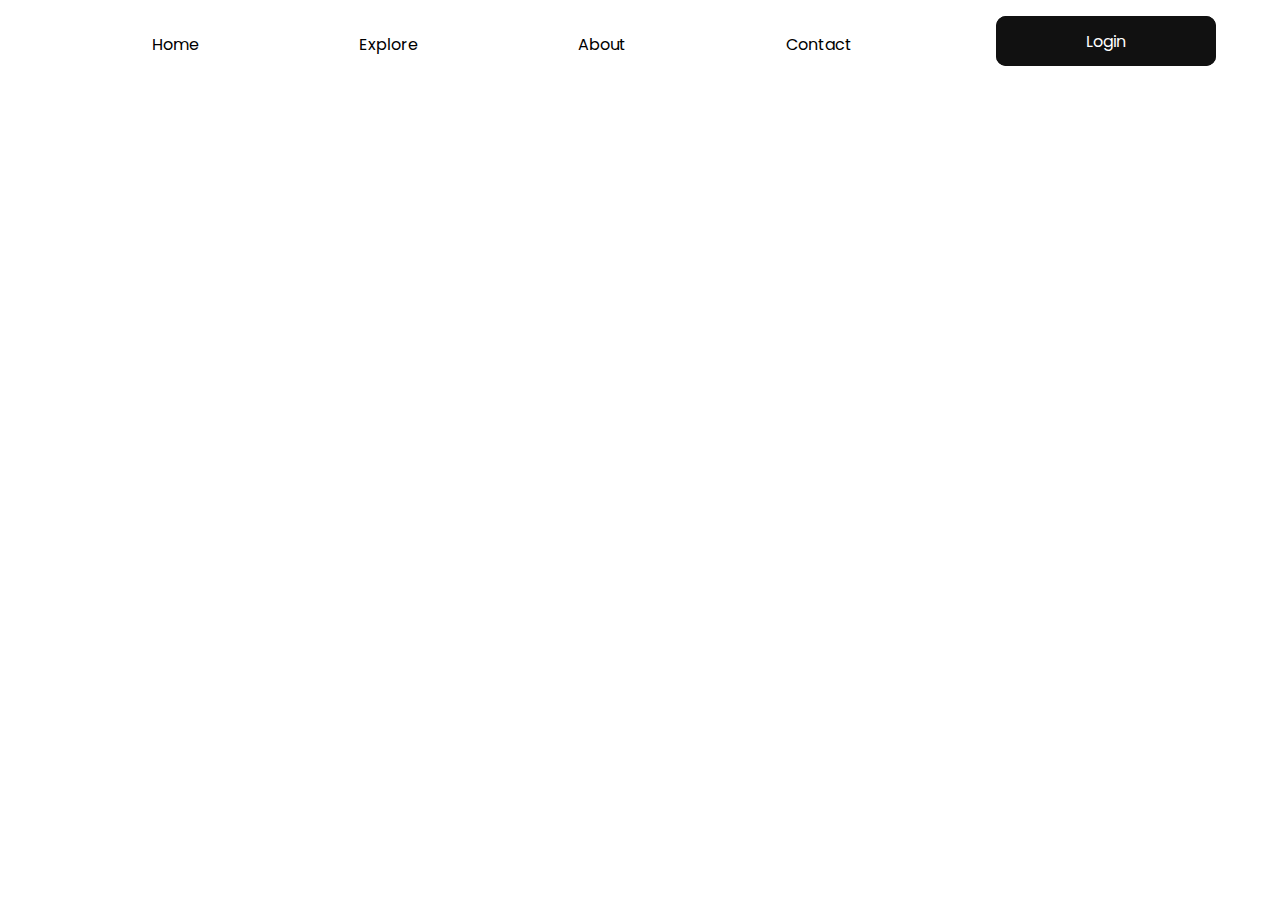
<file: MeetingScheduler/navigation bar/index.html>
<!DOCTYPE html>
<html lang="en">
<head>
    <meta charset="UTF-8">
    <meta http-equiv="X-UA-Compatible" content="IE=edge">
    <meta name="viewport" content="width=device-width, initial-scale=1.0">
    <title>navbar</title>
    <link rel="stylesheet" href="style.css">
    <link rel="preconnect" href="https://fonts.googleapis.com">
    <link rel="preconnect" href="https://fonts.gstatic.com" crossorigin>
    <link href="https://fonts.googleapis.com/css2?family=Poppins&display=swap" rel="stylesheet">
</head>
<body>
    <div class="navbar">
        <ul>
            <li>
                <div class="logBtn">
                    <div class="glow-on-hover">
                        <div class="glow-on-hover-text">Login</div>
                    </div>
                </div>
            </li>
            <li>Contact</li>
            <li>About</li>
            <li>Explore</li>
            <li>Home</li>
            <li>
                <div class="logoImg">
                    <img src="logo.png">
                </div>
            </li>
        </ul>
        
    </div>
</body>
</html>
</file>
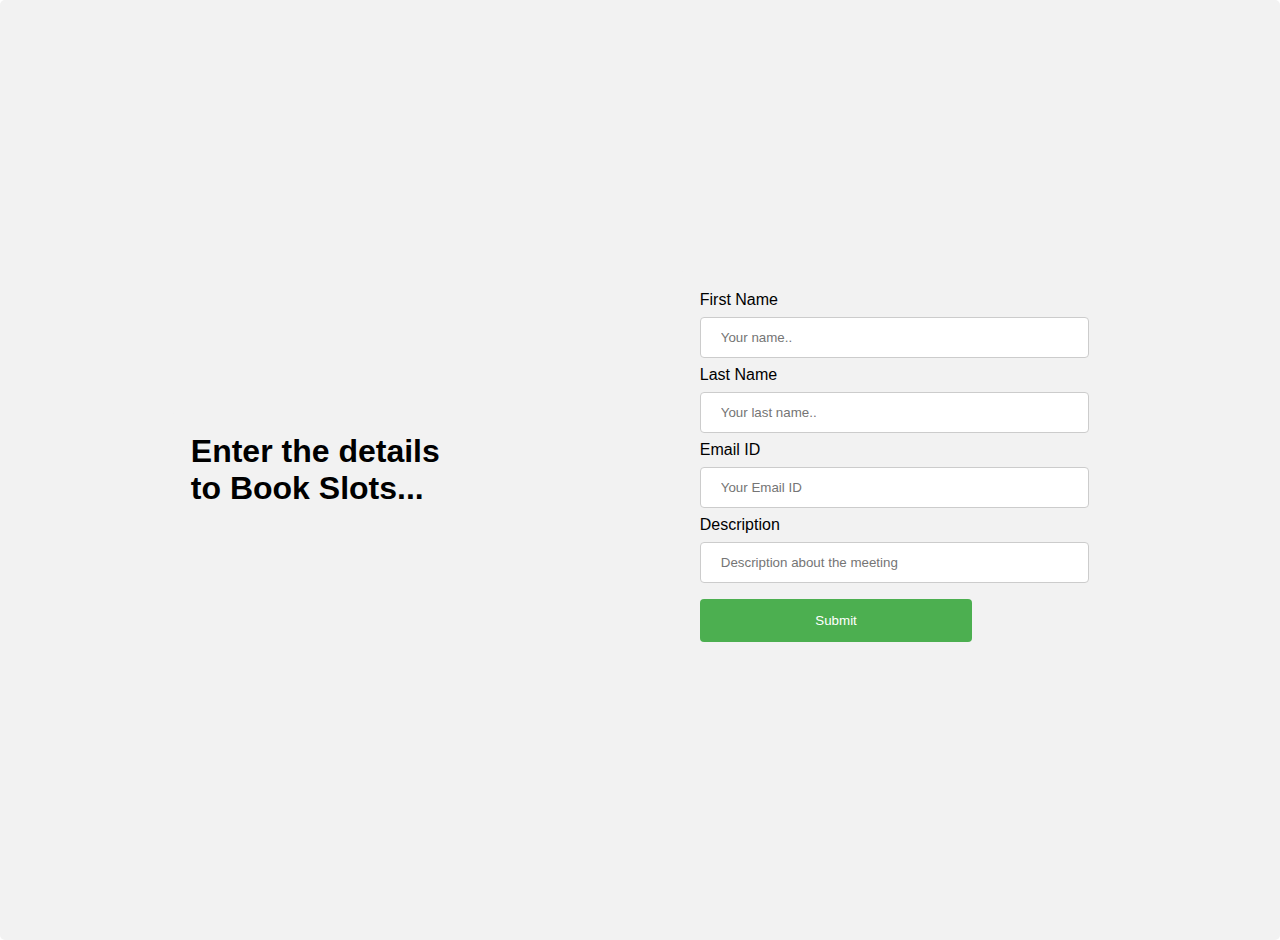
<file: MeetingScheduler/2.html>
<!DOCTYPE html>
<html>
<style>
    *{
        font-family: sans-serif;
        margin: 0;
        padding: 0;
        /* height: 100vh; */
        /* overflow-y: hidden; */
    }
    .main{
        height: 100vh;
        overflow: hidden;
    }
    input,
    select {
        width: 100%;
        padding: 12px 20px;
        margin: 8px 0;
        display: inline-block;
        border: 1px solid #ccc;
        border-radius: 4px;
        box-sizing: border-box;
    }

    input[type=submit] {
        width: 70%;
        background-color: #4CAF50;
        color: white;
        padding: 14px 20px;
        margin: 8px 0;
        border: none;
        border-radius: 4px;
        cursor: pointer;
    }

    input[type=submit]:hover {
        background-color: #45a049;
    }

    div {
        border-radius: 5px;
        background-color: #f2f2f2;
        padding: 20px;
        display: flex;
        align-items: center;
        justify-content: center;
    }

    .container{
        font-family: sans-serif;
        font-size: 2rem;
        font-weight: 700;
        display: flex;
        justify-content: center;
        align-items: center;
        padding-right: 15rem;
    }
</style>

<body>
    <div class="main">
        <div class="container">
            Enter the details <br>to Book Slots...
        </div>


        <div>
            <form action="3.html">
                <label for="fname" >First Name</label>
                <input type="text" id="fname" name="firstname" placeholder="Your name.." required>
                <br>
                <label for="lname">Last Name</label>
                <input type="text" id="lname" name="lastname" placeholder="Your last name..">
                <br>
                <label for="country">Email ID</label>
                <input type="email" id="" name="" placeholder="Your Email ID" required>
                <br>
                <label for="country">Description</label>
                <input type="text" id="" name="" placeholder="Description about the meeting" required>
                

                <input type="submit" value="Submit">
            </form>
        </div>
    </div>

</body>

</html>
</file>
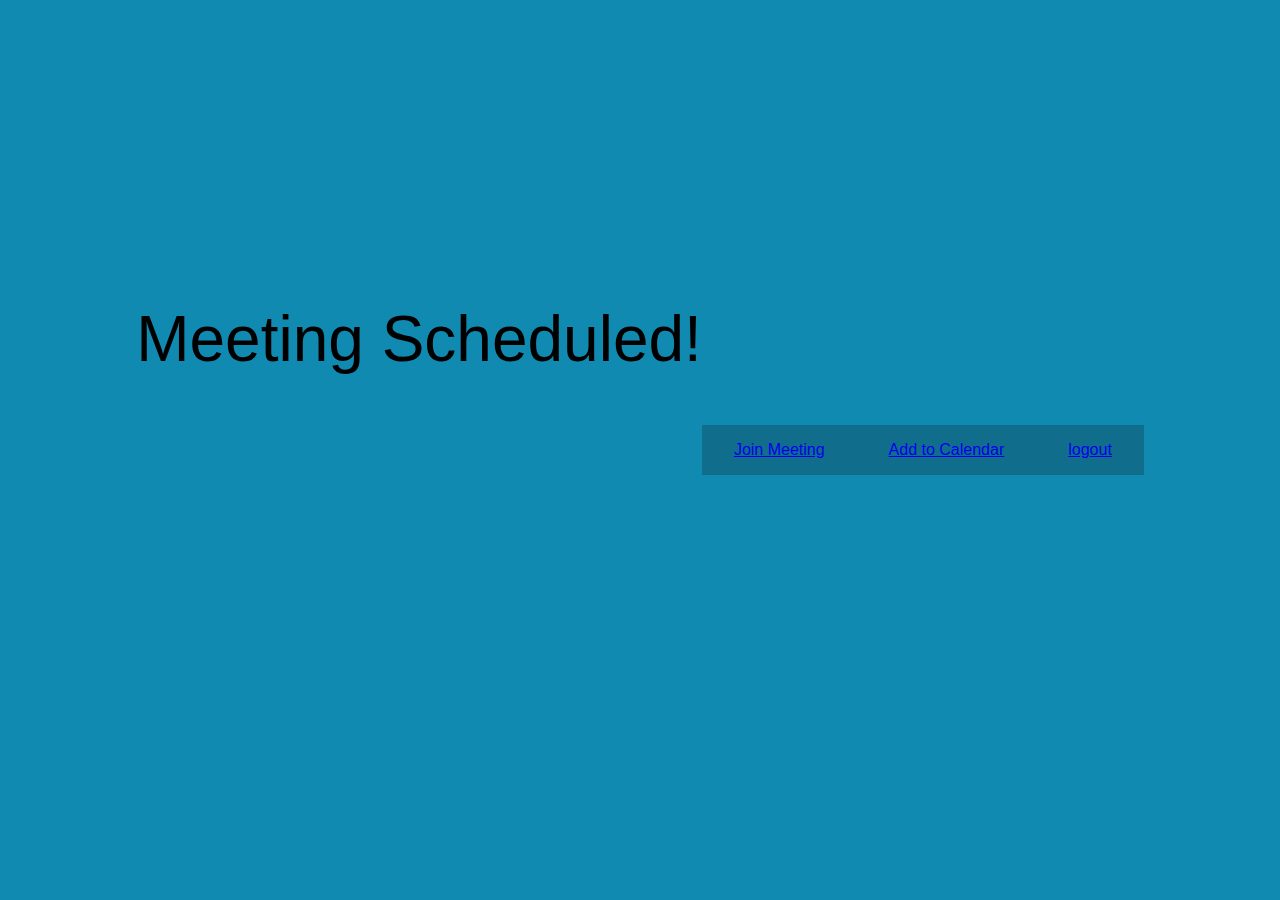
<file: MeetingScheduler/3.html>
<!DOCTYPE html>
<html lang="en">
<head>
    <meta charset="UTF-8">
    <meta http-equiv="X-UA-Compatible" content="IE=edge">
    <meta name="viewport" content="width=device-width, initial-scale=1.0">
    <title>Scheduled</title>
    <style>
        *{
            font-family: sans-serif;
            margin: 0;
            padding: 0;

        }
        .container{
            height: 100vh;
            background-color: #118ab2;
            display: flex;
            align-items: center;
            justify-content: center;
            font-size: 4rem;
            animation: popup 0.5s linear 0s 1  ;
        }
        @keyframes popup {
            0%{
                transform: scale(0);
            }
            100%{
                transform: scale(1);
            }
        }
        .logoutt{
            display: block;
            font-size: 1rem;
            background-color: #106d8c;
            padding: 1rem 2rem;
            align-text: center;
            display: block;
        }
    </style>
</head>
<body>
    <div class="container">
        Meeting Scheduled!
        <br>
        <br>
        <br>
        <br>
        
        <a href="https://meet.google.com/wbg-gbfn-dgx">
        <div class="logoutt">
            Join Meeting
        </div></a>
        <a href="https://calendar.google.com/calendar/u/0/r">
        <div class="logoutt">
            Add to Calendar
        </div></a>

        <a href="index.html">
        <div class="logoutt">
            logout
        </div></a>
    </div>
</body>
</html>
</file>
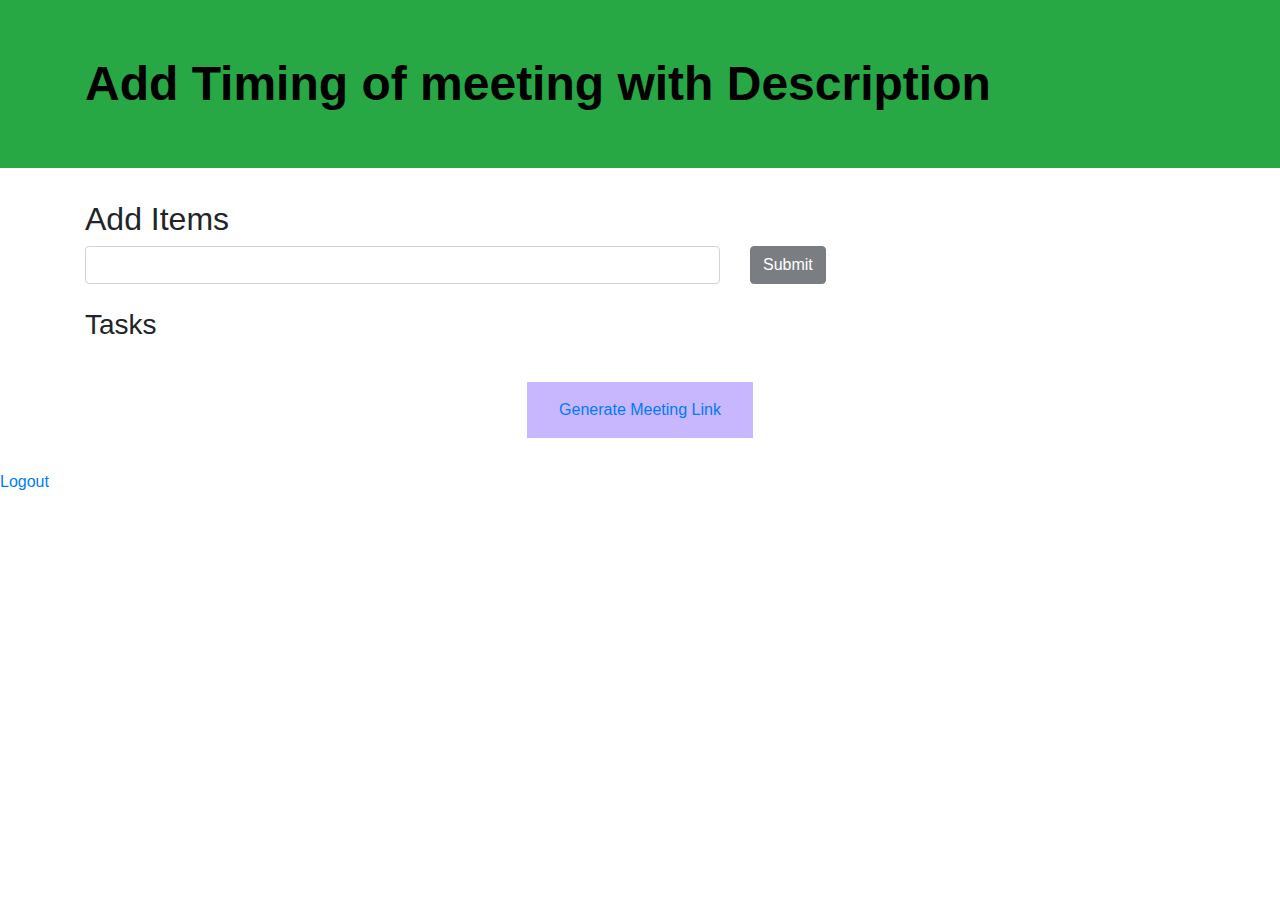
<file: MeetingScheduler/adminPage.html>
<!DOCTYPE html>
<html lang="en">

<head>
    <meta charset="UTF-8">
    <meta name="viewport" content="width=device-width, initial-scale=1.0">

    <link rel="stylesheet" href="https://stackpath.bootstrapcdn.com/bootstrap/4.3.1/css/bootstrap.min.css"
        integrity="sha384-ggOyR0iXCbMQv3Xipma34MD+dH/1fQ784/j6cY/iJTQUOhcWr7x9JvoRxT2MZw1T" crossorigin="anonymous">

    <script src="app.js"></script>

    <title>To Do List</title>
    <style>
        * {
            margin: 0;
            padding: 0;
            font-family: sans-serif;
        }

        .addLink {
            display: flex;
            justify-content: center;
            align-items: center;
        }

        .clickBtn {
            margin: 2rem;
            cursor: pointer;
            display: inline-block;
            background-color: #c8b6ff;
            padding: 1rem 2rem;
        }

        .padding-item {
            padding-top: 2rem;
        }
    </style>
</head>

<body>
    <header class="bg-success text-white p-5">
        <div class="container">
            <div class="row">
                <div class="col-lg-12 col-md-12 col-sm-12">
                    <font face="Comic sans MS" size="11" color="black">
                        <strong>Add Timing of meeting with Description</strong>
                    </font>

                </div>
            </div>
        </div>
    </header>

    <div class="container mt-6 padding-item">
        <h2>Add Items</h2>

        <label id="lblsuccess" class="text-success" style="display: none;">
        </label>

        <form id="addForm">
            <div class="row">
                <div class="col-lg-7 col-md-7 col-sm-7">

                    <input type="text" onkeyup="toggleButton(this, 'submit')" class="form-control" id="item">
                </div>

                <div class="col-lg-5 col-md-5 col-sm-5">
                    <input type="submit" class="btn btn-dark" id="submit" value="Submit" disabled>
                </div>
            </div>
        </form>

        <h3 class="mt-4">Tasks</h3>

        <form id="addForm">
            <ul class="list-group" id="items"></ul>
        </form>
    </div>

    <div class="addLink">
        <div class="clickBtn">

            <a href="javascript:openSite()">Generate Meeting Link</a>
            <script>
                var links = [
                    "meet.google.com/xqg-zxqq-meo",
                    "meet.google.com/szq-ymnz-vtx",
                    "meet.google.com/wbg-gbfn-dgx",
                    "meet.google.com/ouj-osis-hfr"]

                var openSite = function () {
                    // get a random number between 0 and the number of links
                    var randIdx = Math.random() * links.length;
                    // round it, so it can be used as array index
                    randIdx = parseInt(randIdx, 10);
                    // construct the link to be opened
                    var link = 'http://' + links[randIdx];

                    document.getElementById("getRn").innerHTML=link;
                    // return link;
                };
            </script>
        </div>
        <br>
        <p class="getRandomLink" id="getRn"> </p>
    </div>

    <div class="logoutt"><a href="index.html">Logout</a></div>
</body>

</html>
</file>
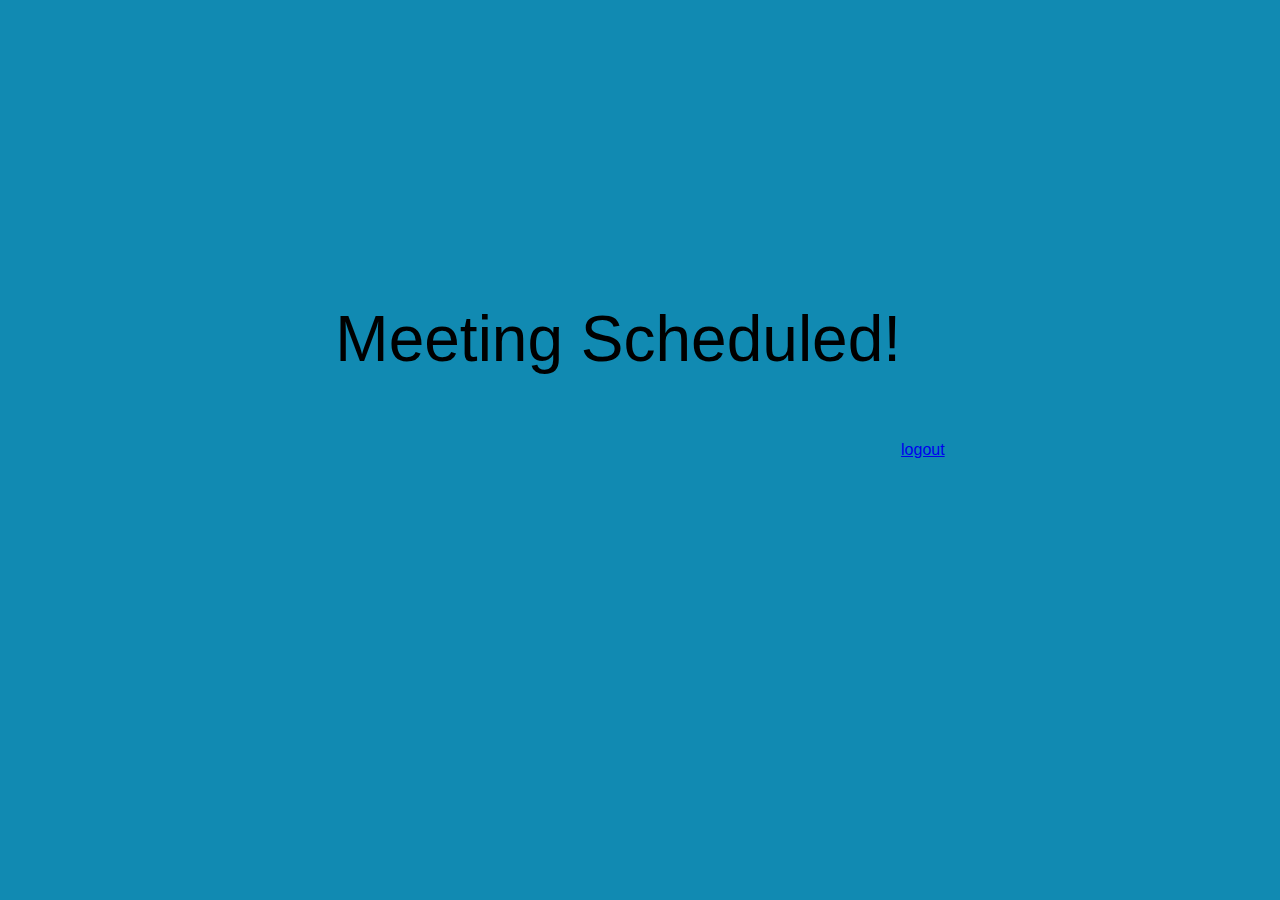
<file: MeetingScheduler/schedule/3.html>
<!DOCTYPE html>
<html lang="en">
<head>
    <meta charset="UTF-8">
    <meta http-equiv="X-UA-Compatible" content="IE=edge">
    <meta name="viewport" content="width=device-width, initial-scale=1.0">
    <title>Scheduled</title>
    <style>
        *{
            font-family: sans-serif;
            margin: 0;
            padding: 0;

        }
        .container{
            height: 100vh;
            background-color: #118ab2;
            display: flex;
            align-items: center;
            justify-content: center;
            font-size: 4rem;
            animation: popup 0.5s linear 0s 1  ;
        }
        @keyframes popup {
            0%{
                transform: scale(0);
            }
            100%{
                transform: scale(1);
            }
        }
        .logoutt{
            font-size: 1rem;
        }
    </style>
</head>
<body>
    <div class="container">
        Meeting Scheduled!
        <br>
        <br>
        <br>
        <br>
        <div class="logoutt">
            <a href="../index.html">logout</a> 
        </div>
    </div>
</body>
</html>
</file>
<file: MeetingScheduler/navigation bar/style.css>
* {
    font-family: 'Poppins';
    margin: 0;
    padding: 0;
    /* background-color: aliceblue; */
}

.navbar {
    width: 100%;
    overflow-x: none;
    height: 5rem;
    display: inline-block;
}

.navbar li {
    list-style: none;
    display: inline-block;
    padding: 2rem 5rem 2rem 5rem;
    float: right;
}
.navbar :nth-child(1){
    padding-left: 0 rem;
}

.navbar li:hover{
    transform: translateY(-0.3rem);
    /* animation :ease-in-out; */
}

.logoImg{
    transform: scale(0.2) translateX(-350rem) translateY(-75rem);
}

.logBtn{
    margin: -1rem;
    float: right;
    clear: right;
}

/* .glow-on-hover text{
    position:absolute;
    left: 50%;
    top: 50%;
} */
.glow-on-hover {
    
    display: flex;
    flex-wrap: wrap;
    justify-content: center;
    align-items: center;
    flex: wrap;
    width: 220px;
    height: 50px;
    border: none;
    outline: none;
    color: #fff;
    background: #111;
    cursor: pointer;
    position: relative;
    z-index: 0;
    border-radius: 10px;
}

.glow-on-hover:before {
    content: '';
    background: linear-gradient(45deg, #ff0000, #ff7300, #fffb00, #48ff00, #00ffd5, #002bff, #7a00ff, #ff00c8, #ff0000);
    position: absolute;
    top: -2px;
    left: -2px;
    background-size: 400%;
    z-index: -1;
    filter: blur(5px);
    width: calc(100% + 4px);
    height: calc(100% + 4px);
    animation: glowing 20s linear infinite;
    opacity: 0;
    transition: opacity .3s ease-in-out;
    border-radius: 10px;
}

.glow-on-hover:active {
    color: #000
}

.glow-on-hover:active:after {
    background: transparent;
}

.glow-on-hover:hover:before {
    opacity: 1;
}

.glow-on-hover:after {
    z-index: -1;
    content: '';
    position: absolute;
    width: 100%;
    height: 100%;
    background: #111;
    left: 0;
    top: 0;
    border-radius: 10px;
}

@keyframes glowing {
    0% {
        background-position: 0 0;
    }

    50% {
        background-position: 400% 0;
    }

    100% {
        background-position: 0 0;
    }
}
</file>
